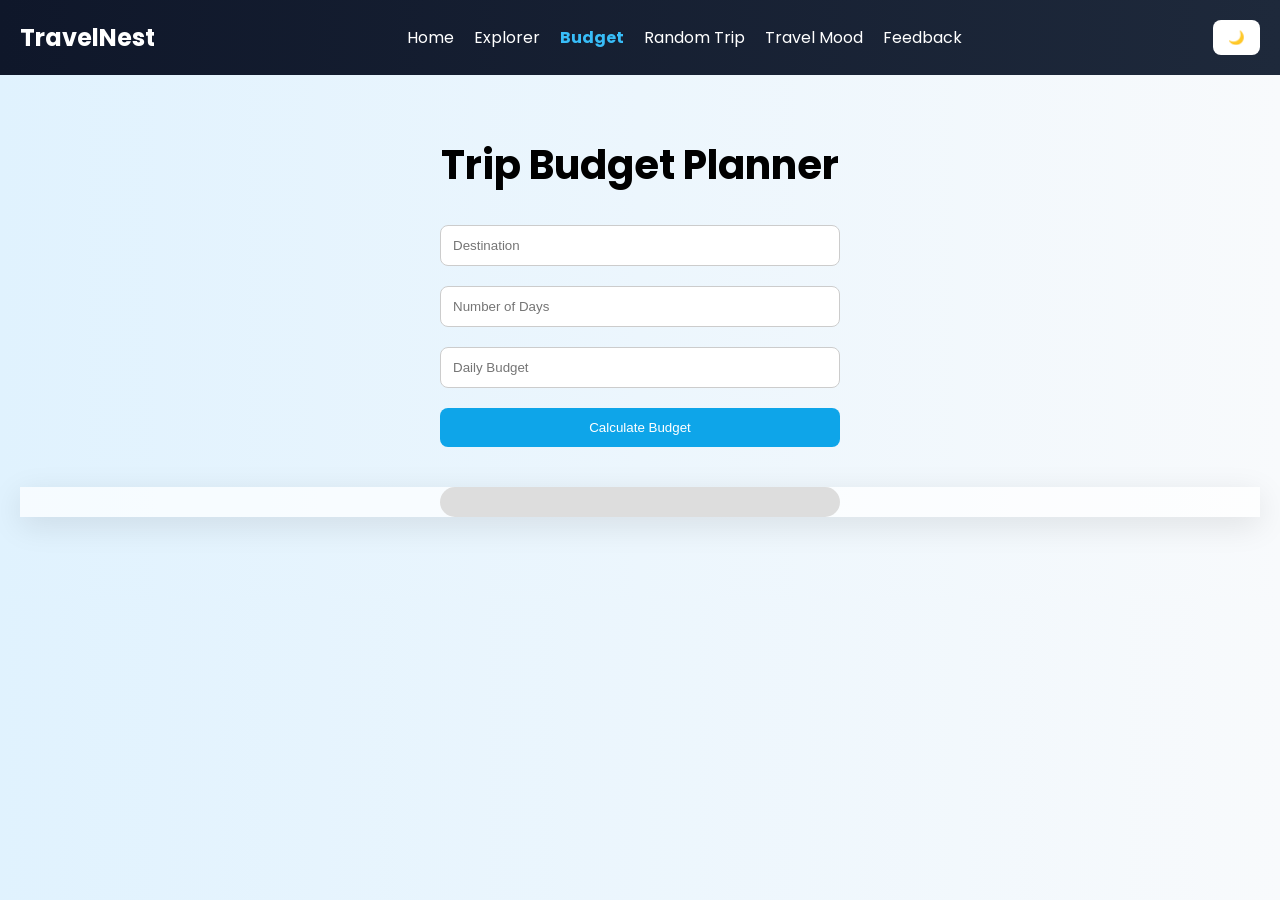
<file: budget.html>
<!DOCTYPE html>
<html lang="en">

<head>
    <meta charset="UTF-8">
    <meta name="viewport"
          content="width=device-width, initial-scale=1.0">

    <title>Trip Budget Planner</title>

    <link rel="icon" href="images/favicon.png">

    <link rel="manifest" href="manifest.json">

    <link rel="preconnect" href="https://fonts.googleapis.com">

<link rel="preconnect"
      href="https://fonts.gstatic.com"
      crossorigin>

<link href="https://fonts.googleapis.com/css2?family=Poppins:wght@300;400;500;600;700&display=swap"
      rel="stylesheet">

    <link rel="stylesheet" href="css/style.css">
</head>

<body>
    <header>
        <nav class="navbar">
            <h1 class="logo">TravelNest</h1>

            <ul class="nav-links">
                <li><a href="index.html">Home</a></li>
                <li><a href="explorer.html">Explorer</a></li>
                <li><a href="budget.html">Budget</a></li>
                <li><a href="random.html">Random Trip</a></li>
                <li><a href="mood.html">Travel Mood</a></li>
                <li><a href="feedback.html">Feedback</a></li>
            </ul>

            <div class="hamburger">
                ☰
            </div>

            <button id="darkModeBtn">
                🌙
            </button>

        </nav>
    </header>

    <section class="budget-section">

        <h2>Trip Budget Planner</h2>

        <form id="budgetForm">

            <input type="text"
                   id="destination"
                   placeholder="Destination"
                   required>

            <input type="number"
                   id="days"
                   placeholder="Number of Days"
                   required>

            <input type="number"
                   id="dailyBudget"
                   placeholder="Daily Budget"
                   required>

            <button type="submit">
                Calculate Budget
            </button>

        </form>

        <div class="budget-result">

            <h3 id="totalCost"></h3>

            <p id="budgetStatus"></p>

            <div class="progress-bar">
                <div class="progress" id="progress"></div>
            </div>

        </div>

    </section>

    <script src="js/budget.js"></script>
    <script src="js/common.js"></script>

</body>

</html>
</file>
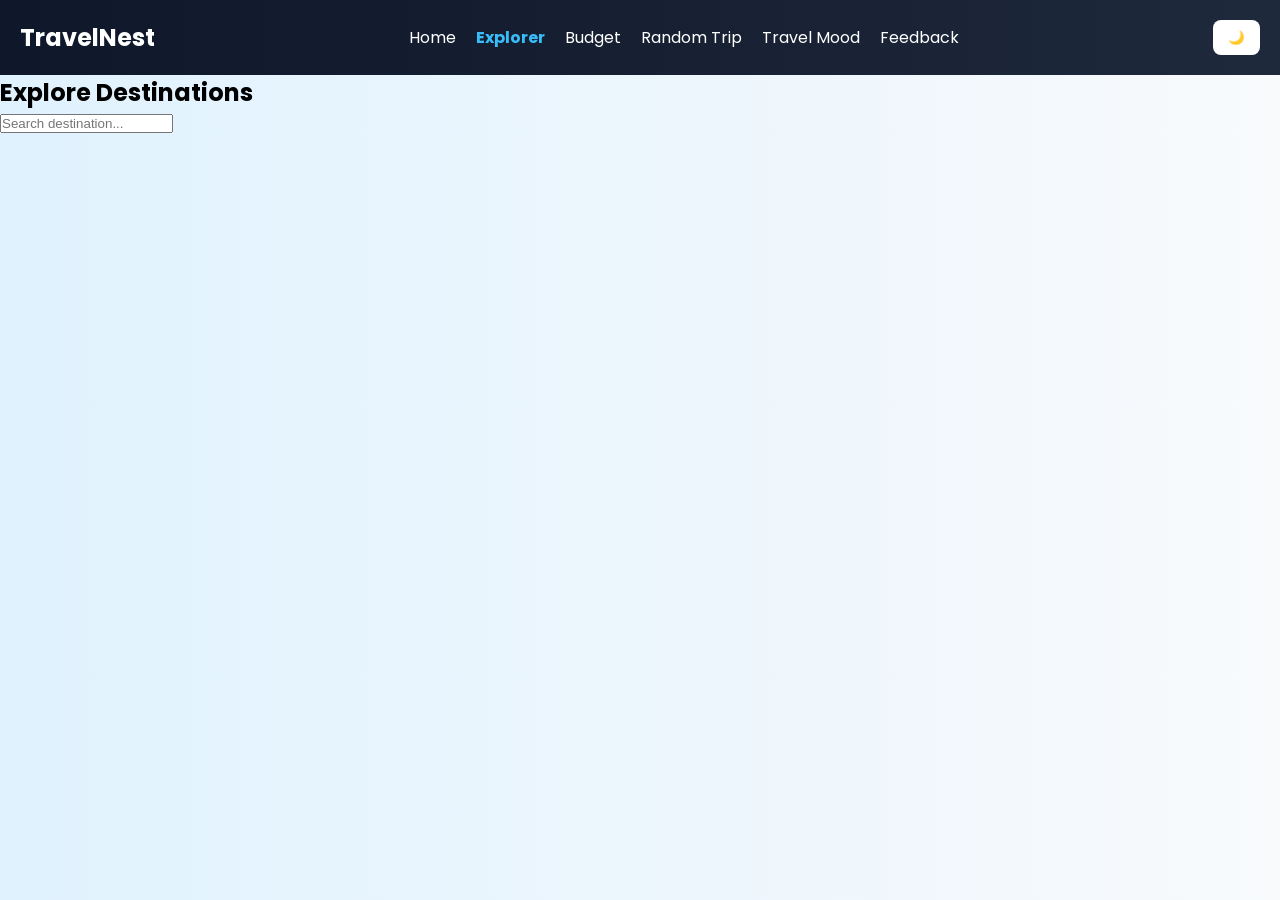
<file: explorer.html>
<!DOCTYPE html>
<html lang="en">

<head>
    <meta charset="UTF-8">
    <meta name="viewport" content="width=device-width, initial-scale=1.0">
    <title>Destination Explorer</title>

    <link rel="icon" href="images/favicon.png">

    <link rel="manifest" href="manifest.json">

    <link rel="preconnect" href="https://fonts.googleapis.com">

<link rel="preconnect"
      href="https://fonts.gstatic.com"
      crossorigin>

<link href="https://fonts.googleapis.com/css2?family=Poppins:wght@300;400;500;600;700&display=swap"
      rel="stylesheet">

    <link rel="stylesheet" href="css/style.css">
</head>

<body>
    <header>
        <nav class="navbar">
            <h1 class="logo">TravelNest</h1>

            <ul class="nav-links">
                <li><a href="index.html">Home</a></li>
                <li><a href="explorer.html">Explorer</a></li>
                <li><a href="budget.html">Budget</a></li>
                <li><a href="random.html">Random Trip</a></li>
                <li><a href="mood.html">Travel Mood</a></li>
                <li><a href="feedback.html">Feedback</a></li>
            </ul>

            <div class="hamburger">
                ☰
            </div>

            <button id="darkModeBtn">
                🌙
            </button>

        </nav>
    </header>

    <section class="explorer">

        <h2>Explore Destinations</h2>

        <input type="text"
               id="searchInput"
               placeholder="Search destination...">

        <div class="destination-cards"
             id="destinationCards">

        </div>

    </section>

<div class="modal" id="modal">

    <div class="modal-content">

        <span class="close-btn" id="closeBtn">
            &times;
        </span>

        <h2 id="modalTitle"></h2>

        <p id="modalDescription"></p>

        <h3>Popular Attractions</h3>

        <ul id="modalAttractions"></ul>

        <h3>Travel Cost</h3>

        <table>

            <tr>
                <th>Estimated Budget</th>
            </tr>

            <tr>
                <td id="modalBudget"></td>
            </tr>

        </table>

    </div>

</div>

    <script src="js/explorer.js"></script>
    <script src="js/common.js"></script>

</body>
</html>
</file>
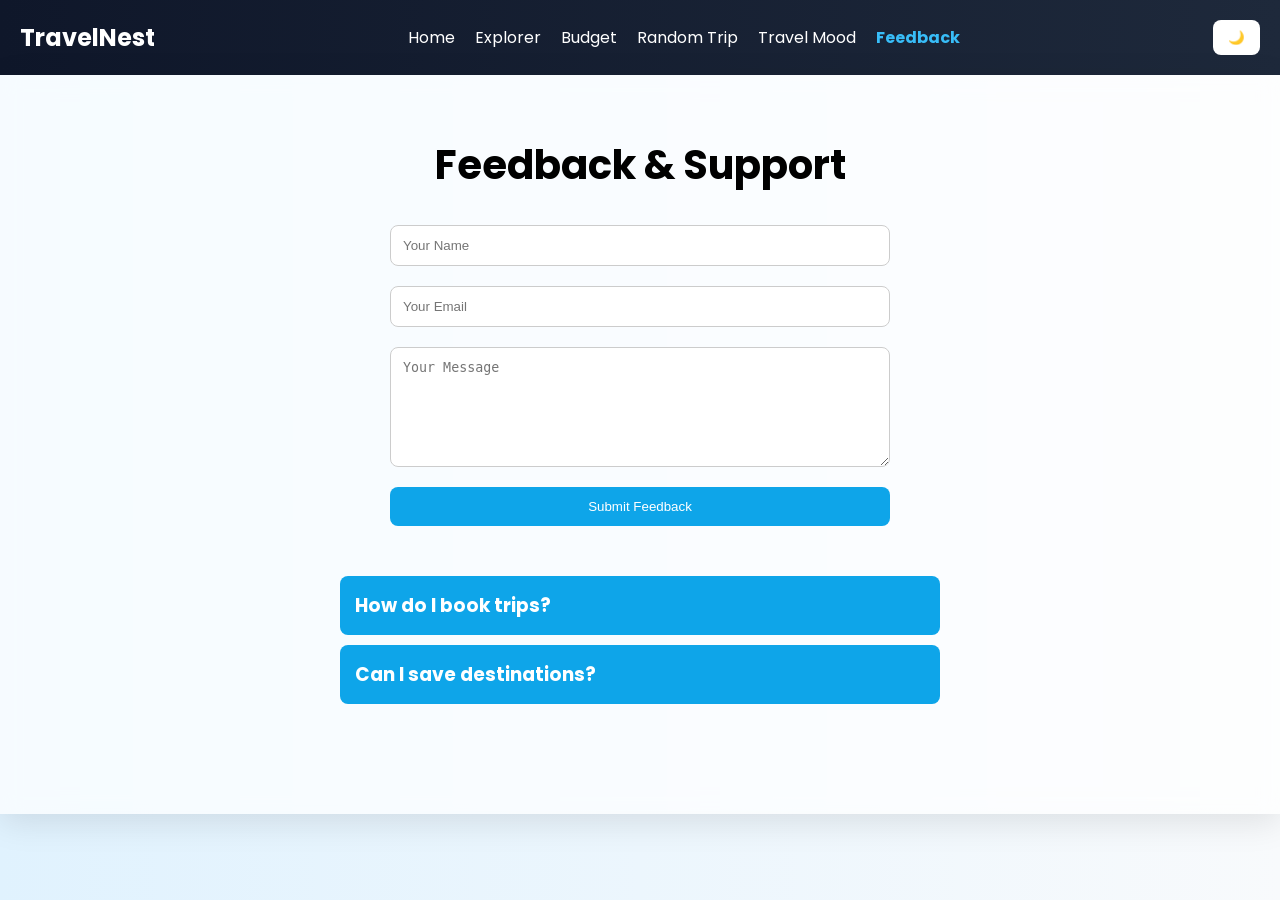
<file: feedback.html>
<!DOCTYPE html>
<html lang="en">

<head>
    <meta charset="UTF-8">
    <meta name="viewport"
          content="width=device-width, initial-scale=1.0">

    <title>Feedback & Support</title>

    <link rel="icon" href="images/favicon.png">

    <link rel="manifest" href="manifest.json">

    <link rel="preconnect" href="https://fonts.googleapis.com">

<link rel="preconnect"
      href="https://fonts.gstatic.com"
      crossorigin>

<link href="https://fonts.googleapis.com/css2?family=Poppins:wght@300;400;500;600;700&display=swap"
      rel="stylesheet">

    <link rel="stylesheet" href="css/style.css">
</head>

<body>
    <header>
        <nav class="navbar">
            <h1 class="logo">TravelNest</h1>

            <ul class="nav-links">
                <li><a href="index.html">Home</a></li>
                <li><a href="explorer.html">Explorer</a></li>
                <li><a href="budget.html">Budget</a></li>
                <li><a href="random.html">Random Trip</a></li>
                <li><a href="mood.html">Travel Mood</a></li>
                <li><a href="feedback.html">Feedback</a></li>
            </ul>

            <div class="hamburger">
                ☰
            </div>

            <button id="darkModeBtn">
                🌙
            </button>

        </nav>
    </header>

    <section class="feedback-section">

        <h2>Feedback & Support</h2>

        <form id="feedbackForm">

            <input type="text"
                   id="name"
                   placeholder="Your Name"
                   required>

            <input type="email"
                   id="email"
                   placeholder="Your Email"
                   required>

            <textarea id="message"
                      placeholder="Your Message"
                      required></textarea>

            <button type="submit">
                Submit Feedback
            </button>

        </form>

        <p id="feedbackMessage"></p>

        <div class="faq">

            <h3 class="faq-question">
                How do I book trips?
            </h3>

            <p class="faq-answer">
                You can explore destinations and plan trips easily.
            </p>

            <h3 class="faq-question">
                Can I save destinations?
            </h3>

            <p class="faq-answer">
                Yes, using localStorage wishlist features.
            </p>

        </div>

    </section>

    <script src="js/feedback.js"></script>
    <script src="js/common.js"></script>

</body>

</html>
</file>
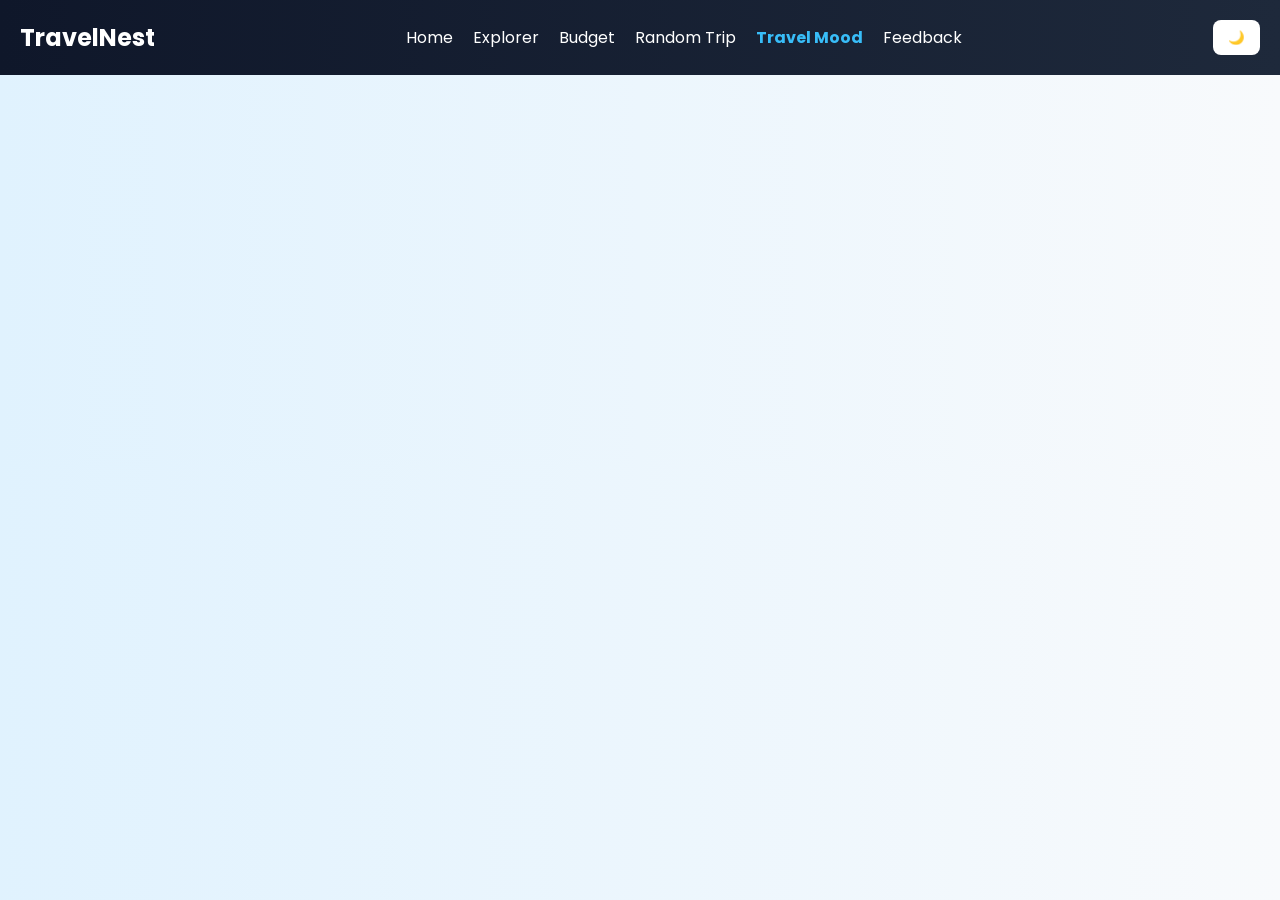
<file: mood.html>
<!DOCTYPE html>
<html lang="en">

<head>
    <meta charset="UTF-8">
    <meta name="viewport"
          content="width=device-width, initial-scale=1.0">

    <title>Travel Mood</title>

    <link rel="icon" href="images/favicon.png">

    <link rel="manifest" href="manifest.json">

    <link rel="preconnect" href="https://fonts.googleapis.com">

<link rel="preconnect"
      href="https://fonts.gstatic.com"
      crossorigin>

<link href="https://fonts.googleapis.com/css2?family=Poppins:wght@300;400;500;600;700&display=swap"
      rel="stylesheet">

    <link rel="stylesheet" href="css/style.css">
</head>

<body>

    <header>
        <nav class="navbar">

            <h1 class="logo">TravelNest</h1>

            <ul class="nav-links">
                <li><a href="index.html">Home</a></li>
                <li><a href="explorer.html">Explorer</a></li>
                <li><a href="budget.html">Budget</a></li>
                <li><a href="random.html">Random Trip</a></li>
                <li><a href="mood.html">Travel Mood</a></li>
                <li><a href="feedback.html">Feedback</a></li>
            </ul>

            <div class="hamburger">
                ☰
            </div>

            <button id="darkModeBtn">
                🌙
            </button>

        </nav>
    </header>

    <section class="mood-section reveal">

        <h2>Travel Mood</h2>

        <button id="beachSound">
            Beach Sound
        </button>

        <button id="forestSound">
            Forest Sound
        </button>

        <button id="citySound">
            City Sound
        </button>

        <h3 class="reveal">Travel Tracker</h3>

        <input type="text"
               id="visitedPlace"
               placeholder="Enter visited destination">

        <button id="saveVisited">
            Save Destination
        </button>

        <p id="savedMessage"></p>

    </section>

    <script src="js/mood.js"></script>
    <audio id="beachAudio" src="audio/beach.mp3"></audio>
    <audio id="forestAudio" src="audio/forest.mp3"></audio>
    <audio id="cityAudio" src="audio/city.mp3"></audio>
    <script src="js/common.js"></script>

</body>
</html>
</file>
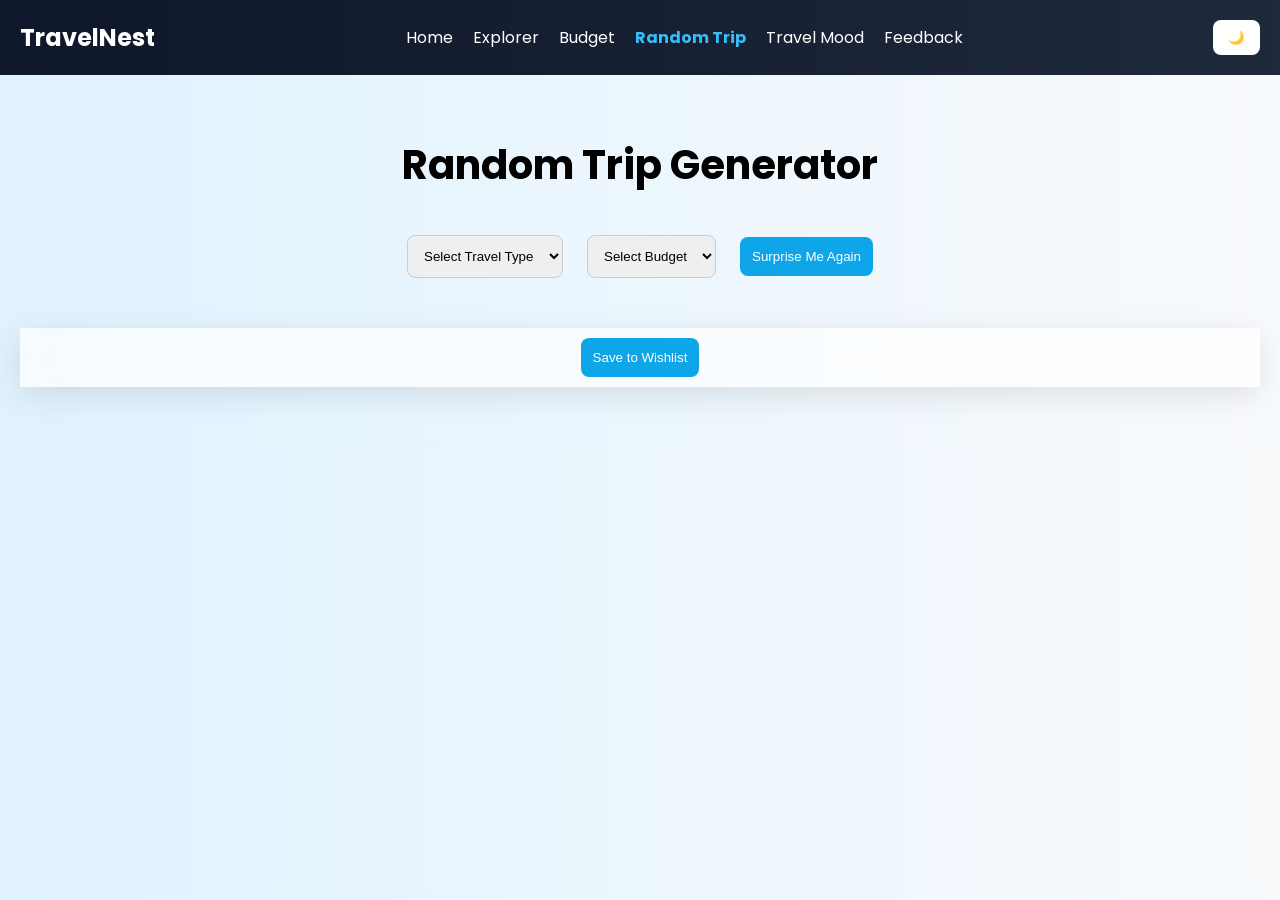
<file: random.html>
<!DOCTYPE html>
<html lang="en">

<head>
    <meta charset="UTF-8">
    <meta name="viewport"
          content="width=device-width, initial-scale=1.0">

    <title>Random Trip Generator</title>

    <link rel="icon" href="images/favicon.png">

    <link rel="manifest" href="manifest.json">

    <link rel="preconnect" href="https://fonts.googleapis.com">

<link rel="preconnect"
      href="https://fonts.gstatic.com"
      crossorigin>

<link href="https://fonts.googleapis.com/css2?family=Poppins:wght@300;400;500;600;700&display=swap"
      rel="stylesheet">

    <link rel="stylesheet" href="css/style.css">
</head>

<body>

    <header>
        <nav class="navbar">

            <h1 class="logo">TravelNest</h1>

            <ul class="nav-links">
                <li><a href="index.html">Home</a></li>
                <li><a href="explorer.html">Explorer</a></li>
                <li><a href="budget.html">Budget</a></li>
                <li><a href="random.html">Random Trip</a></li>
                <li><a href="mood.html">Travel Mood</a></li>
                <li><a href="feedback.html">Feedback</a></li>
            </ul>

            <div class="hamburger">
                ☰
            </div>

            <button id="darkModeBtn">
                🌙
            </button>

        </nav>
    </header>

    <section class="random-section">

        <h2>Random Trip Generator</h2>

        <select id="travelType">

            <option value="">Select Travel Type</option>

            <option value="Adventure">Adventure</option>

            <option value="Relaxation">Relaxation</option>

            <option value="Cultural">Cultural</option>

            <option value="Nature">Nature</option>

        </select>

        <select id="budgetRange">

            <option value="">Select Budget</option>

            <option value="Low">Low</option>

            <option value="Medium">Medium</option>

            <option value="High">High</option>

        </select>

        <button id="generateBtn">
            Surprise Me Again
        </button>

        <div class="random-result">

            <h3 id="tripResult"></h3>

            <button id="saveWishlist">
                Save to Wishlist
            </button>

        </div>

    </section>

    <script src="js/random.js"></script>
    <script src="js/common.js"></script>

</body>

</html>
</file>
<file: css/style.css>
bodyhtml{
    scroll-behavior: smooth;
}

*{
    margin: 0;
    padding: 0;
    box-sizing: border-box;
}

body{
    font-family: 'Poppins', sans-serif;
    background: linear-gradient(to right, #e0f2fe, #f8fafc);
}

.navbar{
    display: flex;
    justify-content: space-between;
    align-items: center;
    background: linear-gradient(to right, #0f172a, #1e293b);
    padding: 20px;
}

.logo{
    color: white;
}

.nav-links{
    display: flex;
    list-style: none;
    gap: 20px;
}

.nav-links a{
    text-decoration: none;
    color: white;
    transition: 0.3s;
}

.nav-links a:hover{
    color: #38bdf8;
}

.hero{
    display: grid;
    grid-template-columns: 1fr 1fr;
    align-items: center;
    padding: 60px;
    gap: 40px;
}

.hero-text h2{
    font-size: 50px;
    margin-bottom: 20px;
}

.hero-text p{
    font-size: 18px;
    margin-bottom: 20px;
    line-height: 1.6;
}

.hero-text button{
    padding: 12px 25px;
    border: none;
    background-color: #0ea5e9;
    color: white;
    font-size: 16px;
    border-radius: 8px;
    cursor: pointer;
    transition: 0.3s;
}

.hero-text button:hover{
    background-color: #0284c7;
}

.hero-image img{
    width: 100%;
    border-radius: 15px;
}

@media(max-width:768px){

    .hero{
        grid-template-columns: 1fr;
        padding: 20px;
    }

    .nav-links{
        display: none;
    }

    .hero-text h2{
        font-size: 35px;
    }
}

.hamburger{
    display: none;
    font-size: 30px;
    color: white;
    cursor: pointer;
}

@media(max-width:768px){

    .hero{
        grid-template-columns: 1fr;
        padding: 20px;
    }

    .hero-text h2{
        font-size: 35px;
    }

    .hamburger{
        display: block;
    }

    .nav-links{
        display: none;
        position: absolute;
        top: 80px;
        right: 0;
        background-color: #0f172a;
        flex-direction: column;
        width: 200px;
        text-align: center;
        padding: 20px;
    }

    .nav-links.active{
        display: flex;
    }
}

.destination-day{
    padding: 60px 20px;
    text-align: center;
}

.destination-day h2{
    font-size: 40px;
    margin-bottom: 30px;
}

.destination-box{
    background-color: white;
    max-width: 700px;
    margin: auto;
    padding: 30px;
    border-radius: 15px;
    box-shadow: 0 5px 15px rgba(0,0,0,0.1);
}

.destination-box h3{
    font-size: 30px;
    margin-bottom: 15px;
    color: #0ea5e9;
}

.destination-box p{
    font-size: 18px;
    line-height: 1.6;
}

.footer{
    background-color: #0f172a;
    color: white;
    text-align: center;
    padding: 40px 20px;
    margin-top: 50px;
}

.footer h2{
    margin-bottom: 15px;
}

.footer p{
    margin-bottom: 20px;
}

.footer form{
    display: flex;
    justify-content: center;
    gap: 10px;
    flex-wrap: wrap;
}

.footer input{
    padding: 12px;
    width: 250px;
    border: none;
    border-radius: 8px;
}

.footer button{
    padding: 12px 20px;
    border: none;
    background-color: #0ea5e9;
    color: white;
    border-radius: 8px;
    cursor: pointer;
}

/* Modal */
.modal{
    display: none;
    position: fixed;
    top: 0;
    left: 0;
    width: 100%;
    height: 100%;
    background-color: rgba(0,0,0,0.7);
    justify-content: center;
    align-items: center;
}

.modal-content{
    background-color: white;
    width: 90%;
    max-width: 600px;
    padding: 30px;
    border-radius: 15px;
    position: relative;
}

.close-btn{
    position: absolute;
    top: 15px;
    right: 20px;
    font-size: 30px;
    cursor: pointer;
}

.modal-content h2{
    margin-bottom: 20px;
}

.modal-content p{
    margin-bottom: 20px;
}

.modal-content ul{
    margin-bottom: 20px;
    padding-left: 20px;
}

table{
    width: 100%;
    border-collapse: collapse;
}

table,
th,
td{
    border: 1px solid #ccc;
}

th,
td{
    padding: 10px;
    text-align: center;
}

.budget-section{
    padding: 60px 20px;
    text-align: center;
}

.budget-section h2{
    font-size: 40px;
    margin-bottom: 30px;
}

#budgetForm{
    display: flex;
    flex-direction: column;
    gap: 20px;
    max-width: 400px;
    margin: auto;
}

#budgetForm input{
    padding: 12px;
    border: 1px solid #ccc;
    border-radius: 8px;
}

#budgetForm button{
    padding: 12px;
    border: none;
    background-color: #0ea5e9;
    color: white;
    border-radius: 8px;
    cursor: pointer;
}

.budget-result{
    margin-top: 40px;
}

.progress-bar{
    width: 100%;
    max-width: 400px;
    height: 30px;
    background-color: #ddd;
    border-radius: 20px;
    margin: 20px auto;
    overflow: hidden;
}

.progress{
    height: 100%;
    width: 0;
    background-color: #0ea5e9;
    transition: 0.5s;
}

.random-section{
    padding: 60px 20px;
    text-align: center;
}

.random-section h2{
    font-size: 40px;
    margin-bottom: 30px;
}

.random-section select,
.random-section button{
    padding: 12px;
    margin: 10px;
    border-radius: 8px;
    border: 1px solid #ccc;
}

.random-section button{
    background-color: #0ea5e9;
    color: white;
    border: none;
    cursor: pointer;
}

.random-result{
    margin-top: 40px;
}

.random-result h3{
    margin-bottom: 20px;
    font-size: 30px;
}

.mood-section{
    padding: 60px 20px;
    text-align: center;
}

.mood-section h2{
    font-size: 40px;
    margin-bottom: 30px;
}

.mood-section button{
    padding: 12px 20px;
    margin: 10px;
    border: none;
    background-color: #0ea5e9;
    color: white;
    border-radius: 8px;
    cursor: pointer;
}

.mood-section input{
    padding: 12px;
    width: 300px;
    border: 1px solid #ccc;
    border-radius: 8px;
    margin-top: 20px;
}

#savedMessage{
    margin-top: 20px;
    font-size: 20px;
    color: green;
}

.feedback-section{
    padding: 60px 20px;
    text-align: center;
}

.feedback-section h2{
    font-size: 40px;
    margin-bottom: 30px;
}

#feedbackForm{
    max-width: 500px;
    margin: auto;
    display: flex;
    flex-direction: column;
    gap: 20px;
}

#feedbackForm input,
#feedbackForm textarea{
    padding: 12px;
    border: 1px solid #ccc;
    border-radius: 8px;
}

#feedbackForm textarea{
    height: 120px;
}

#feedbackForm button{
    padding: 12px;
    border: none;
    background-color: #0ea5e9;
    color: white;
    border-radius: 8px;
    cursor: pointer;
}

#feedbackMessage{
    margin-top: 20px;
    color: green;
    font-size: 20px;
}

.faq{
    max-width: 600px;
    margin: 50px auto;
    text-align: left;
}

.faq-question{
    background-color: #0ea5e9;
    color: white;
    padding: 15px;
    margin-top: 10px;
    cursor: pointer;
    border-radius: 8px;
}

.faq-answer{
    display: none;
    padding: 15px;
    background-color: white;
    border: 1px solid #ccc;
}

.card{
    transition: 0.3s;
}

.card:hover{
    transform: translateY(-10px) scale(1.03);
}

.hero-text button:hover{
    background-color: #0284c7;
    transform: scale(1.05);
}

.hero,
.destination-day,
.explorer,
.budget-section,
.random-section,
.mood-section,
.feedback-section{
    animation: fadeIn 1s ease-in-out;
}

@keyframes fadeIn{

    from{
        opacity: 0;
        transform: translateY(20px);
    }

    to{
        opacity: 1;
        transform: translateY(0);
    }

}

.card,
.destination-box,
.modal-content,
.budget-result,
.random-result,
.feedback-section,
.mood-section{
    backdrop-filter: blur(10px);
    background: rgba(255,255,255,0.7);
    box-shadow: 0 8px 32px rgba(0,0,0,0.1);
}

.hero-image img{
    animation: float 4s ease-in-out infinite;
}

@keyframes float{

    0%{
        transform: translateY(0px);
    }

    50%{
        transform: translateY(-15px);
    }

    100%{
        transform: translateY(0px);
    }

}

button{
    transition: 0.3s;
}

button:hover{
    transform: scale(1.05);
    box-shadow: 0 5px 15px rgba(14,165,233,0.4);
}

.loader{
    position: fixed;
    top: 0;
    left: 0;
    width: 100%;
    height: 100%;
    background: white;
    display: flex;
    justify-content: center;
    align-items: center;
    z-index: 9999;
}

.spinner{
    width: 70px;
    height: 70px;
    border: 8px solid #ddd;
    border-top: 8px solid #0ea5e9;
    border-radius: 50%;
    animation: spin 1s linear infinite;
}

@keyframes spin{

    100%{
        transform: rotate(360deg);
    }

}

#darkModeBtn{
    padding: 10px 15px;
    border: none;
    border-radius: 8px;
    cursor: pointer;
    background-color: white;
}

.dark-mode{
    background: #0f172a;
    color: white;
}

.dark-mode .card,
.dark-mode .destination-box,
.dark-mode .modal-content,
.dark-mode .budget-result,
.dark-mode .random-result,
.dark-mode .faq-answer{
    background: #1e293b;
    color: white;
}

.dark-mode input,
.dark-mode textarea,
.dark-mode select{
    background-color: #334155;
    color: white;
    border: 1px solid #475569;
}

.nav-links a.active{
    color: #38bdf8;
    font-weight: bold;
}

#topBtn{
    position: fixed;
    bottom: 30px;
    right: 30px;
    padding: 15px 18px;
    border: none;
    border-radius: 50%;
    background-color: #0ea5e9;
    color: white;
    font-size: 20px;
    cursor: pointer;
    display: none;
    z-index: 999;
}

#topBtn:hover{
    transform: scale(1.1);
}

.reveal{
    opacity: 0;
    transform: translateY(50px);
    transition: 1s;
}

.reveal.active{
    opacity: 1;
    transform: translateY(0);
}
</file>
